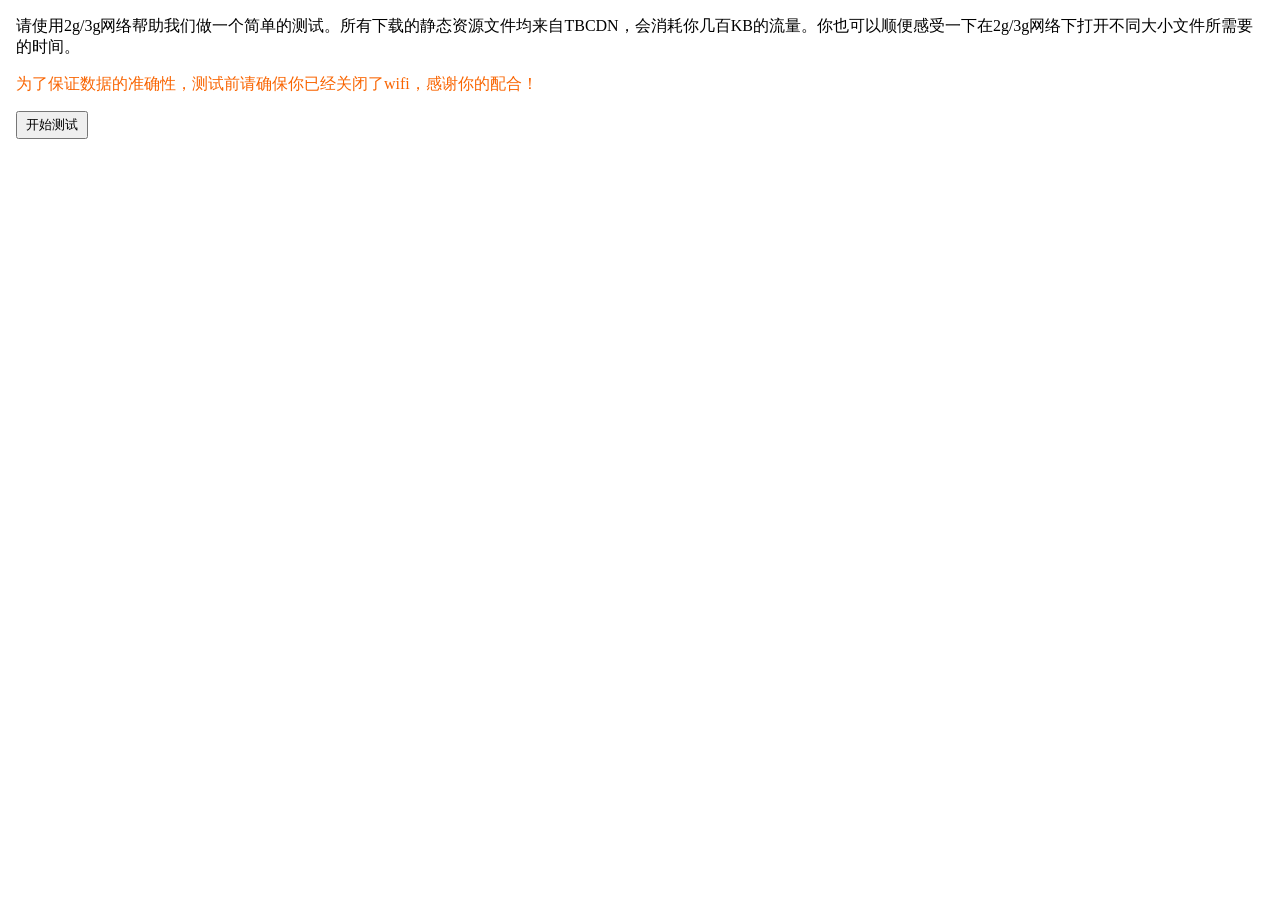
<file: mobile-2g3g-speed/index.html>
<!DOCTYPE html>
<html>
<head>
    <meta charset="utf-8">
    <meta name="viewport" content="width=device-width,initial-scale=1,maximum-scale=10">
    <title>2g/3g网速测试</title>

    <style>
        body{
            margin:1em 1em 3em;
        }
        button{
            padding:3px 8px;
        }
        section{
            display: none;
            margin-bottom: 2em;
            border-bottom: 1px solid #eee;
        }
        section h3, section .des, section .progress{
            padding:0px;
            margin-bottom: 1em;
        }
        .alert{
            color:#F96400;
        }

        .progress{
            position: relative;
            height: 5px;
        }
        .progress p{
            position: absolute;
            transition: all 0.5s ease-in;
            margin:0px;
            padding:0px;
        }
        .progress p.d{
            top:0px;
            left:0px;
            width:10px;
            height: 5px;
            background-color:#0000ff;
            border-radius: 5px;
        }
        .progress p.t{
            top:-5px;
        }

        .hidden{
            width:1px;
            height: 1px;
            overflow: hidden;
        }


    </style>
</head>
<body>

<div>
<p>请使用2g/3g网络帮助我们做一个简单的测试。所有下载的静态资源文件均来自TBCDN，会消耗你几百KB的流量。你也可以顺便感受一下在2g/3g网络下打开不同大小文件所需要的时间。</p>
<p class="alert">为了保证数据的准确性，测试前请确保你已经关闭了wifi，感谢你的配合！</p>
<button id="start" class="topcoat-button">开始测试</button>
</div>


<section id="testKISSYSEED">
    <h3>测试KISSY1.4 seed-min加载时间</h3>
    <p class="des">共42KB，gzip 15.6KB</p>
    <div class="progress"><p class="d"></p><p class="t"></p></div>
</section>


<section id="testKISSYCORE">
    <h3>测试KISSY1.4dom,event,node,anim,ajax合计加载时间</h3>
    <p class="des">共89.4KB，gzip 32.3KB</p>
    <div class="progress"><p class="d"></p><p class="t"></p></div>
</section>


<section id="testJQUERY">
    <h3>测试jQuery1.10加载时间</h3>
    <p class="des">共90.9KB，gzip 32.4KB</p>
    <div class="progress"><p class="d"></p><p class="t"></p></div>
</section>



<section id="testZEPTO">
    <h3>测试zeptojs加载时间</h3>
    <p class="des">共26.6KB，gzip 10.0KB</p>
    <div class="progress"><p class="d"></p><p class="t"></p></div>
</section>


<section id="testONEIMAGE">
    <h3>下载一张207KB的图片耗时</h3>
    <div class="progress"><p class="d"></p><p class="t"></p></div>
</section>

<section id="testTENIMAGE">
    <h3>下载10张20KB的图片耗时</h3>
    <div class="progress"><p class="d"></p><p class="t"></p></div>
</section>

<section id="testMTB">
    <h3>m.taobao.com onload时间</h3>
    <div class="progress"><p class="d"></p><p class="t"></p></div>
</section>

<section id="testBAIDU">
    <h3>baidu.com onload时间</h3>
    <div class="progress"><p class="d"></p><p class="t"></p></div>
</section>


<section id="testTMALL">
    <h3>m.tmall.com onload时间</h3>
    <div class="progress"><p class="d"></p><p class="t"></p></div>
</section>


<section id="testSINACN">
    <h3>sina.cn onload时间</h3>
    <div class="progress"><p class="d"></p><p class="t"></p></div>
</section>


<section id="testSubmit">
    <h3>测试完成，提交测试数据</h3>
    <p>感谢你帮做这个测试，请选择你的网络类型后提交保存测试结果，再次感谢!</p>
    <p>
        <label><input type="radio" name="nettype" value="2g"> 2g</label>
        <label><input type="radio" name="nettype" value="3g"> 3g</label>
    </p>
    <p><button type="button">提交测试结果</button></p>
</section>


<script>
    var timestamp = "20131121";
    var doc = document;
    var NETDATA = {}; //保存所有结果
    var queue = new function(){
        var arr = [];
        this.add = function(func){
            arr.push(func);
        }
        this.start = function(){
            var f = arr.shift();
            if(f && (typeof f == "function")){
                f();
            }
        }
        this.next = function(){
            var f = arr.shift();
            if(f && (typeof f == "function")){
                setTimeout(function(){
                    f();
                },1000)
            }
        }
    };



    document.getElementById("start").addEventListener("click",function(){ queue.start();},false);


    function progress(config){
        var container = document.getElementById(config.container);
        this.dom = {
            c:container,
            d:container.getElementsByClassName("d")[0],
            t:container.getElementsByClassName("t")[0]
        };
        this.container = config.container;
        this.count = 0;
        this.interval = 100;
    }
    progress.prototype = {
        sync: function(){
            var t =  new Date()-this.beginTime,
                d =  t/100;

            //大于30s算超时
            if(t>30000){
                clearInterval(this.timer);
                NETDATA[this.container] =   new Date()-this.beginTime;
                this.dom["t"].innerText = "可能超时";
                queue.next();
            }

            //最大250px，不然页面撑开了
            if(d>250){
                d=250;
            }
            this.dom["d"].style.width = d+"px";
            this.dom["t"].style.left = (d+10)+"px";
            this.dom["t"].innerText = t + "ms";
        },
        start: function(){
            var self = this;
            self.dom["c"].style.display="block";
            self.beginTime = new Date();
            self.timer = setInterval(function(){
                self.sync();
            },self.interval);
            scrollTo(0,document.body.scrollHeight);
        },
        finish: function(){
            clearInterval(this.timer);
            NETDATA[this.container] =   new Date()-this.beginTime
            this.sync();
        }
    }

    queue.add(function(){
        var p = new progress({
            container:"testKISSYSEED"
        })
        var node = doc.createElement("script");
        p.start();
        node.charset = "utf-8";
        node.setAttribute("data-config","{combine:true}");
        node.async = true;
        node.src = "http://g.tbcdn.cn/kissy/k/1.4.0/seed-min.js?t="+timestamp;
        node.onload = function(){
            p.finish();
            queue.next();
        }
        node.onerror = function(){
            p.finish();
            p.dom["t"].innerText = "加载失败";
            queue.next();
        }
        doc.getElementsByTagName("head")[0].appendChild(node);
    });

    queue.add(function(){
        var p = new progress({
            container:"testKISSYCORE"
        })
        p.start();
        KISSY.use("dom,event,node,anim,ajax",function(S,DOM,Event,Node,Anim,Ajax){
            p.finish();
            queue.next();
        })
    });


    queue.add(function(){
        var p = new progress({
            container:"testJQUERY"
        })
        var node = doc.createElement("script");
        p.start();
        node.charset = "utf-8";
        node.async = true;
        node.src = "http://g.tbcdn.cn/tb/tlabs/0.0.3/js/jquery/1.10.2.min.js?t="+timestamp;
        node.onload = function(){
            p.finish();
            queue.next();
        }
        node.onerror = function(){
            p.finish();
            p.dom["t"].innerText = "加载失败";
            queue.next();
        }
        doc.getElementsByTagName("head")[0].appendChild(node);
    });

    queue.add(function(){
        var p = new progress({
            container:"testZEPTO"
        })
        var node = doc.createElement("script");
        p.start();
        node.charset = "utf-8";
        node.async = true;
        node.src = "http://a.tbcdn.cn/mw/app/lottery/20131111/sb/zepto.min.js?t="+timestamp;
        node.onload = function(){
            p.finish();
            queue.next();
        }
        node.onerror = function(){
            p.finish();
            p.dom["t"].innerText = "加载失败";
            queue.next();
        }
        doc.getElementsByTagName("head")[0].appendChild(node);
    });

    //测试下载一张图片花费的时间
    queue.add(function(){
        var p = new progress({
            container:"testONEIMAGE"
        });
        p.start();
        var img = doc.createElement("img");
        img.onload = function(){
            p.finish();
            queue.next();
        }
        img.onerror = function(){
            p.finish();
            p.dom["t"].innerText = "加载失败";
            queue.next();
        }
        img.src="http://gtms01.alicdn.com/tps/i1/T1zcAfXediXXa.U337-800-800.jpg?"+timestamp;
    });


    queue.add(function(){
        KISSY.use("node",function(S,Node){
            var $=Node.all;
            $('<p>下载10张36KB的图片，<span id="count"></span></p>').insertAfter("#testTENIMAGE h3");
            var imglist = [],x= 0, l=10;
            var em = $("#count");
            var p = new progress({
                container:"testTENIMAGE"
            });

            var imgs = [];
            imgs.push("http://gtms01.alicdn.com/tps/i1/T1VGjLFgxXXXaiKCsI-120-120.png")
            imgs.push("http://gtms01.alicdn.com/tps/i1/T1fTsfXoVhXXaiKCsI-120-120.png")
            imgs.push("http://gtms01.alicdn.com/tps/i1/T1tXL6XaBmXXaiKCsI-120-120.png")
            imgs.push("http://gtms01.alicdn.com/tps/i1/T13BTZFXJXXXaiKCsI-120-120.png")
            imgs.push("http://gtms01.alicdn.com/tps/i1/T1GhZsXglhXXaiKCsI-120-120.png")
            imgs.push("http://gtms01.alicdn.com/tps/i1/T1EJ_DFXVXXXaiKCsI-120-120.png")
            imgs.push("http://gtms01.alicdn.com/tps/i1/T1gQcgXX0hXXaiKCsI-120-120.png")
            imgs.push("http://gtms01.alicdn.com/tps/i1/T1.GsgXb4iXXaiKCsI-120-120.png")
            imgs.push("http://gtms01.alicdn.com/tps/i1/T1wogiXa8iXXaiKCsI-120-120.png")
            imgs.push("http://gtms01.alicdn.com/tps/i1/T1gPjjFnXXXXaiKCsI-120-120.png")
            imgs.forEach(function(img){
                imglist.push('<img src="'+img+'?t='+timestamp+'" >');
            });

            p.start();
            $(imglist.join("")).on("load",function(){
                x++;
                if(x>=10){
                    //em.html('耗时'+(new Date()-begin)+'ms');
                    em.html('下载完成');
                    p.finish();
                    queue.next();
                }else{
                    em.html('正在下载第'+x+'张');
                }
            }).addClass("hidden").appendTo(doc.body);
        });
    });




    //mtb
    queue.add(function(){
        var p = new progress({
            container:"testMTB"
        })
        var node = doc.createElement("iframe");
        p.start();
        node.className="hidden";
        node.src = "http://m.taobao.com/?t="+timestamp;
        node.onload = function(){
            p.finish();
            queue.next();
        }
        node.onerror = function(){
            p.finish();
            p.dom["t"].innerText = "加载失败";
            queue.next();
        }
        doc.body.appendChild(node);

    });

    //百度onload
    queue.add(function(){
        var p = new progress({
            container:"testBAIDU"
        })
        var node = doc.createElement("iframe");
        p.start();
        node.className="hidden";
        node.src = "http://www.baidu.com/?t="+timestamp;
        node.onload = function(){
            p.finish();
            queue.next();
        }
        node.onerror = function(){
            p.finish();
            p.dom["t"].innerText = "加载失败";
            queue.next();
        }
        doc.body.appendChild(node);

    });

    //m.tmall.com
    queue.add(function(){
        var p = new progress({
            container:"testTMALL"
        })
        var node = doc.createElement("iframe");
        p.start();
        node.className="hidden";
        node.src = "http://m.tmall.com/?t="+timestamp;
        node.onload = function(){
            p.finish();
            queue.next();
        }
        node.onerror = function(){
            p.finish();
            p.dom["t"].innerText = "加载失败";
            queue.next();
        }
        doc.body.appendChild(node);

    });

    //SINA.cn onload
    queue.add(function(){
        var p = new progress({
            container:"testSINACN"
        })
        var node = doc.createElement("iframe");
        p.start();
        node.className="hidden";
        node.src = "http://www.sina.cn/?t="+timestamp;
        node.onload = function(){
            p.finish();
            queue.next();
        }
        node.onerror = function(){
            p.finish();
            p.dom["t"].innerText = "加载失败";
            queue.next();
        }
        doc.body.appendChild(node);

    });


    //发送反馈
    queue.add(function(){
        //记录状态
        var first =  localStorage.getItem("_done_")?1:0;
        localStorage.setItem("_done_",1);

        var container = document.getElementById("testSubmit");
        container.style.display="block";
        scrollTo(0,document.body.scrollHeight);
        container.getElementsByTagName("button")[0].addEventListener("click",function(){

            var tl = container.querySelectorAll(":checked");
            if(tl.length!=1){
                alert("请选择你的网络类型");
            }
            var img = new Image();
            var id = "_beacon_" + timestamp;

            window[id] = img;
            img.src = "http://log.mmstat.com/ued.1.1.2?_gm:id=changyin_wireless&nh="+first+"&nt="+tl[0].value+"&ns="+JSON.stringify(NETDATA)+"&_r_=" + Math.random();
            img.onload = function () {
                window[id] = null;
                alert("测试结果已成功提交，再次感谢你的参与！\n\n如果你愿意帮我们提高数据的准确性，可以刷新页面重新测试并提交测试结果。")
                container.style.display="none";
            }
        },false);
    });



</script>

</body>
</html>
</file>
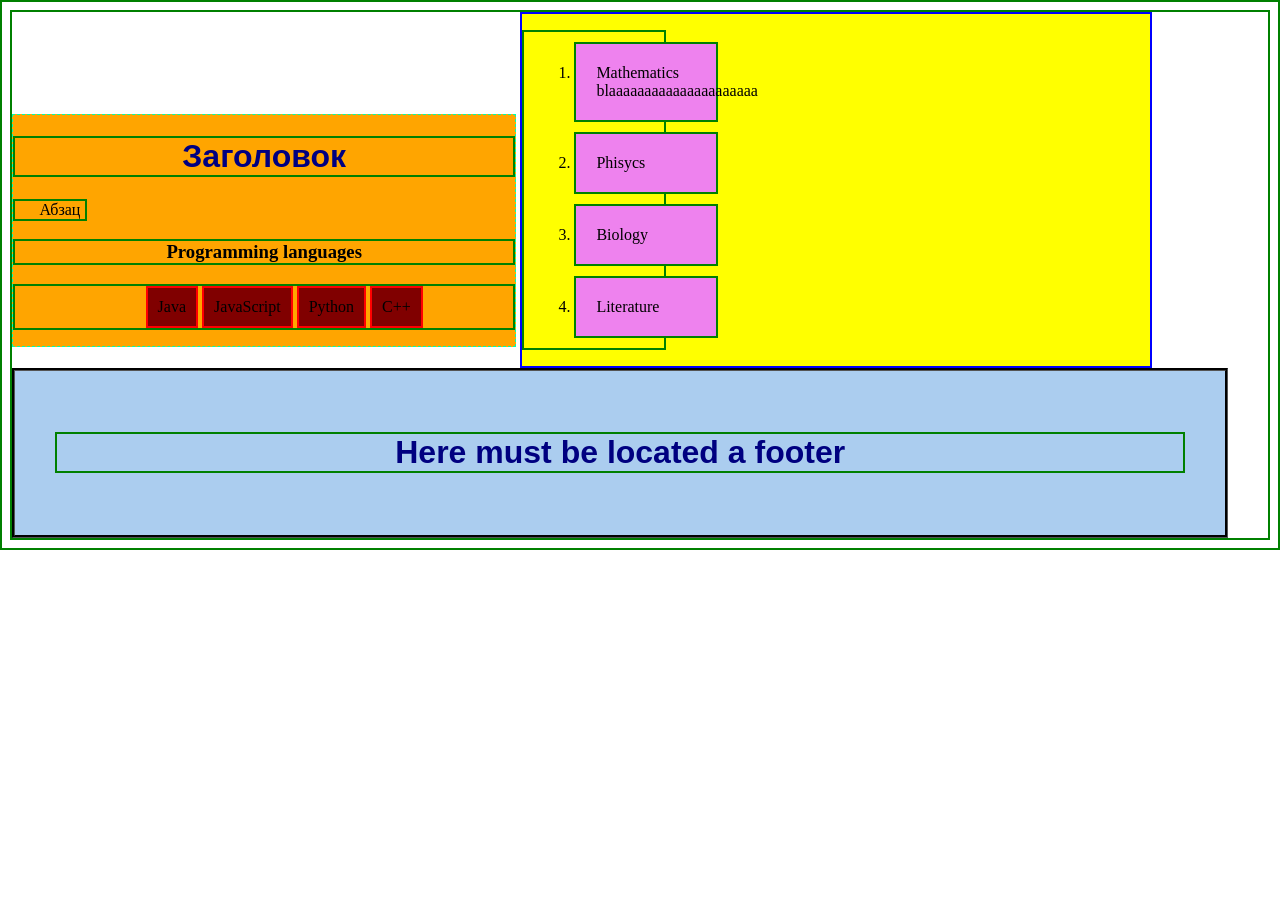
<file: html-layout/AndreiMenkou-HTML-Layout/index.html>
<!DOCTYPE html>
<html>
    <head>
        <meta http-equiv="Content-Type" content="text/html; charset=utf-8" />
        <title>Стили</title>
        <link rel="stylesheet" type="text/css" href="style/mysite.css" />

    </head>
    <body>
        <div id="header">
            <h1>Заголовок</h1>

           <p>Абзац</p>

           <h3>Programming languages</h3>
           <ul>
            <li>Java</li>
            <li>JavaScript</li>
            <li>Python</li>
            <li>C++</li>
           </ul>

        </div>
        <div id="main">
            <ol class="discipline">
                <li>Mathematics blaaaaaaaaaaaaaaaaaaaaa</li>
                <li>Phisycs</li>
                <li>Biology</li>
                <li>Literature</li>
            </ol>
        </div>
        <div id="footer">
            <h1>Here must be located a footer</h1>
        </div>
    </body>
</html>
</file>
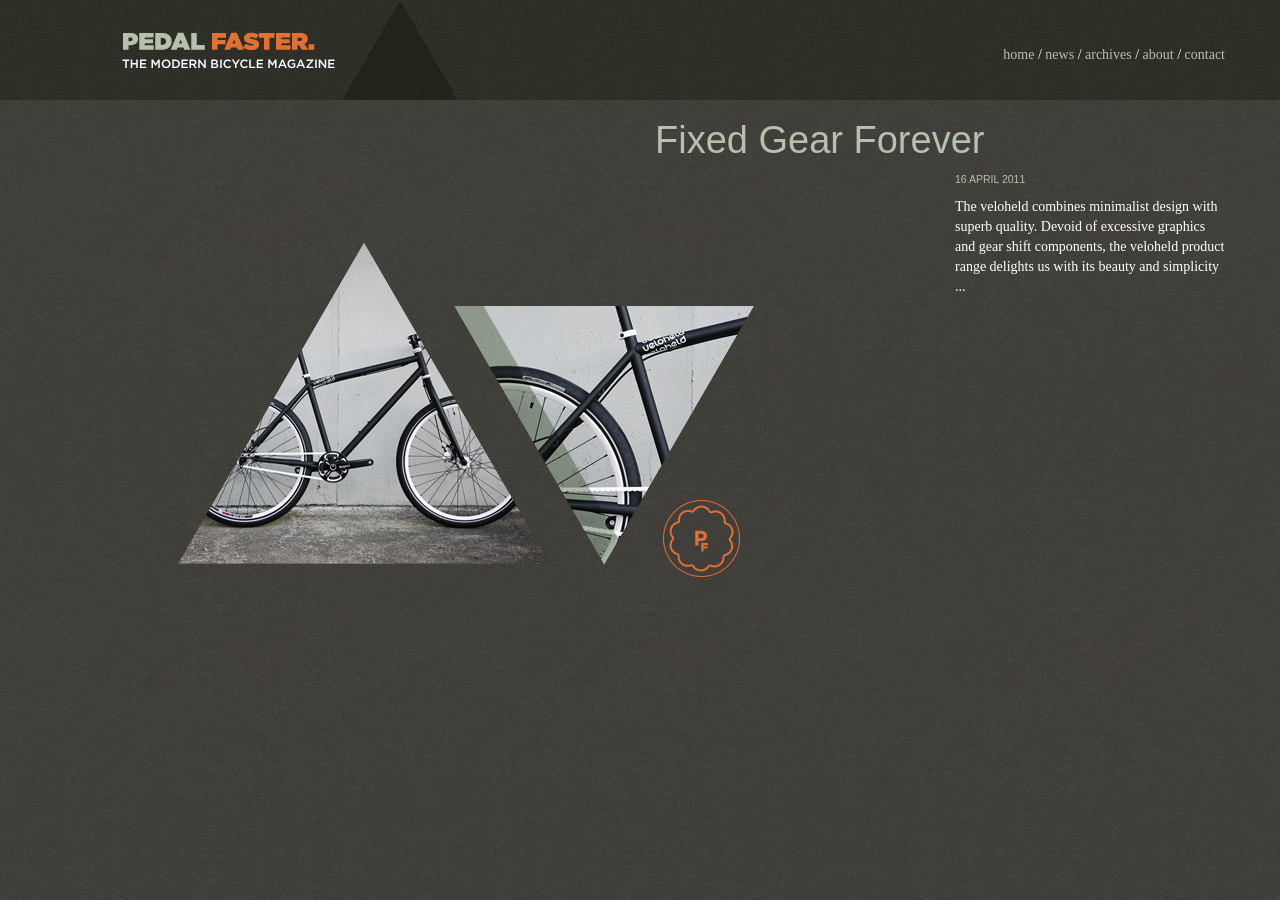
<file: html-layout/AndreiMenkou-HTML-Layout/magazine/index.html>
<!DOCTYPE html>
<html>
  <head>
    <title>Layout</title>
    <meta name="viewport" content="width=device-width, initial-scale=1.0">
    <!-- Bootstrap -->
    <link href="bootstrap/css/bootstrap.min.css" rel="stylesheet" media="screen">
    <link rel="stylesheet" type="text/css" href="css/layout.css" />
  </head>
<body>
  <div class="header navbar navbar-fixed-top">
       <div class="container">
          <div class="row">
             <div class="col-lg-5">
               <img src="images/logo.png" alt="Pedal Faster - The modern bicycle magazine"
                 width="216" height="37" class="logo" />
               <img src="images/header-triangle.png" alt="" width="116" height="100" />
             </div>
             <div class="col-lg-7">
              <div class="nav nav-pills pull-right">
               <a href="">home</a> /
               <a href="">news</a> /
               <a href="">archives</a> /
               <a href="">about</a> /
               <a href="">contact</a>
              </div>
             </div>
          </div>
       </div>
  </div>

  <div class="container text-left">
    <div class="main-story">
      <div class="row">
        <div class="col-lg-6 col-lg-push-6">
          <h1><a href="">Fixed Gear Forever</a></h1>
        </div>
      </div>
      <div class="row">
        <div class="intro col-lg-3 col-lg-push-9">
          <p class="date">16 APRIL 2011</p>
          <p>The veloheld combines minimalist design with superb quality. Devoid of
               excessive graphics and gear shift components, the veloheld product range
               delights us with its beauty and simplicity ... </p>
        </div>
      </div>
    </div><!-- .main-story -->
  </div>

 </body>
</html>
</file>
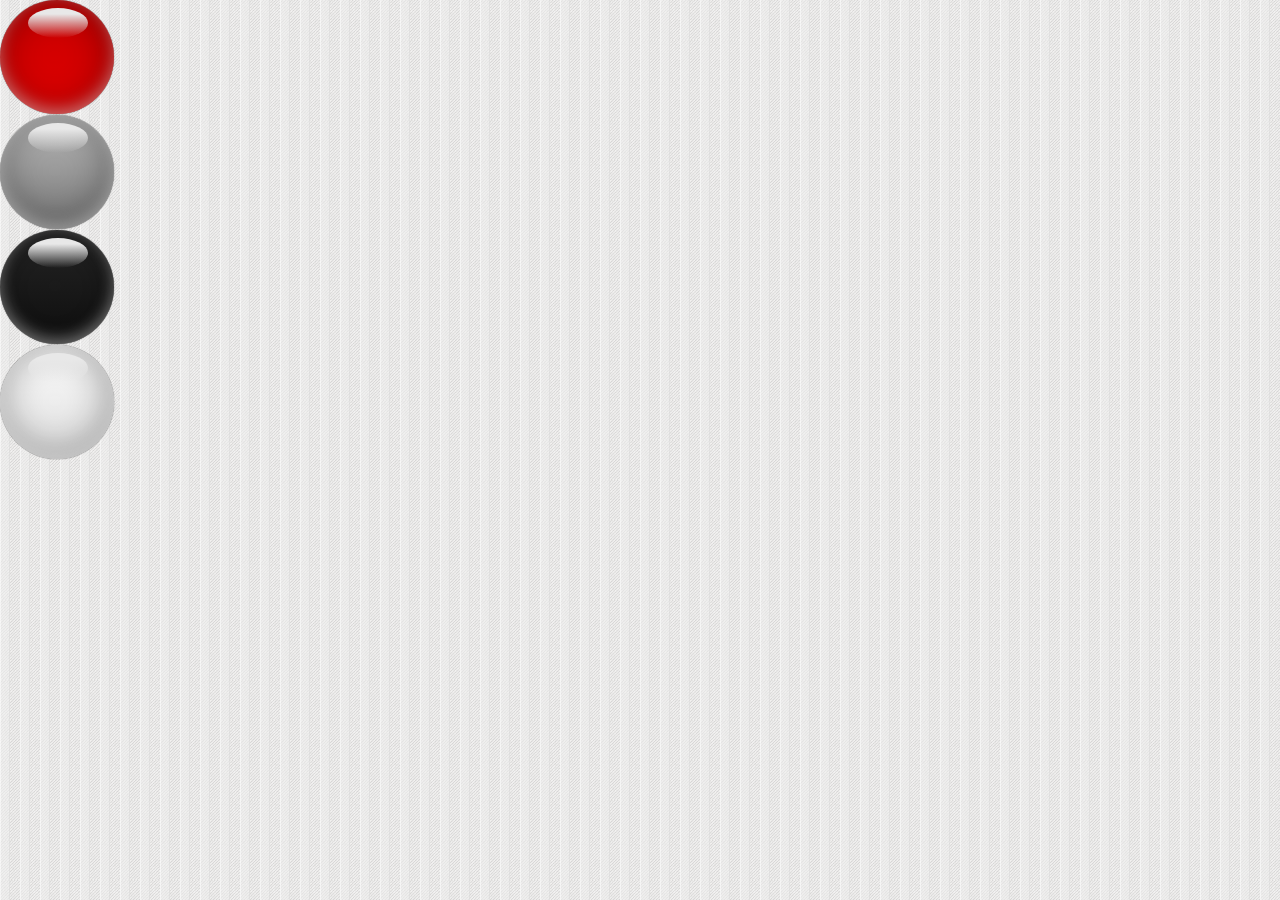
<file: html5-demo/3d-ball/ball/index.html>
<!DOCTYPE html>
<html lang="en">
    <head>
		<meta charset="UTF-8" />
        <title>3D pool</title>
        <meta name="viewport" content="width=device-width, initial-scale=1.0"> 
        <meta name="author" content="imbugs" />
        <link rel="stylesheet" type="text/css" href="css/demo.css" />
        <link rel="stylesheet" type="text/css" href="css/style.css" />
        <link rel="stylesheet" type="text/css" href="css/demoad.css" />
    </head>
    <body>
        <div class="container">
			<section class="main">
				<div class="ballWrapper red">
					<div class="ball"></div>
					<div class="ballShadow"></div>			
				</div>				
				<div class="ballWrapper gray">
					<div class="ball"></div>
					<div class="ballShadow"></div>			
				</div>				
				<div class="ballWrapper black">
					<div class="ball"></div>
					<div class="ballShadow"></div>			
				</div>				
				<div class="ballWrapper white">
					<div class="ball"></div>
					<div class="ballShadow"></div>			
				</div>				
			</section>
        </div>
    </body>
</html>
</file>
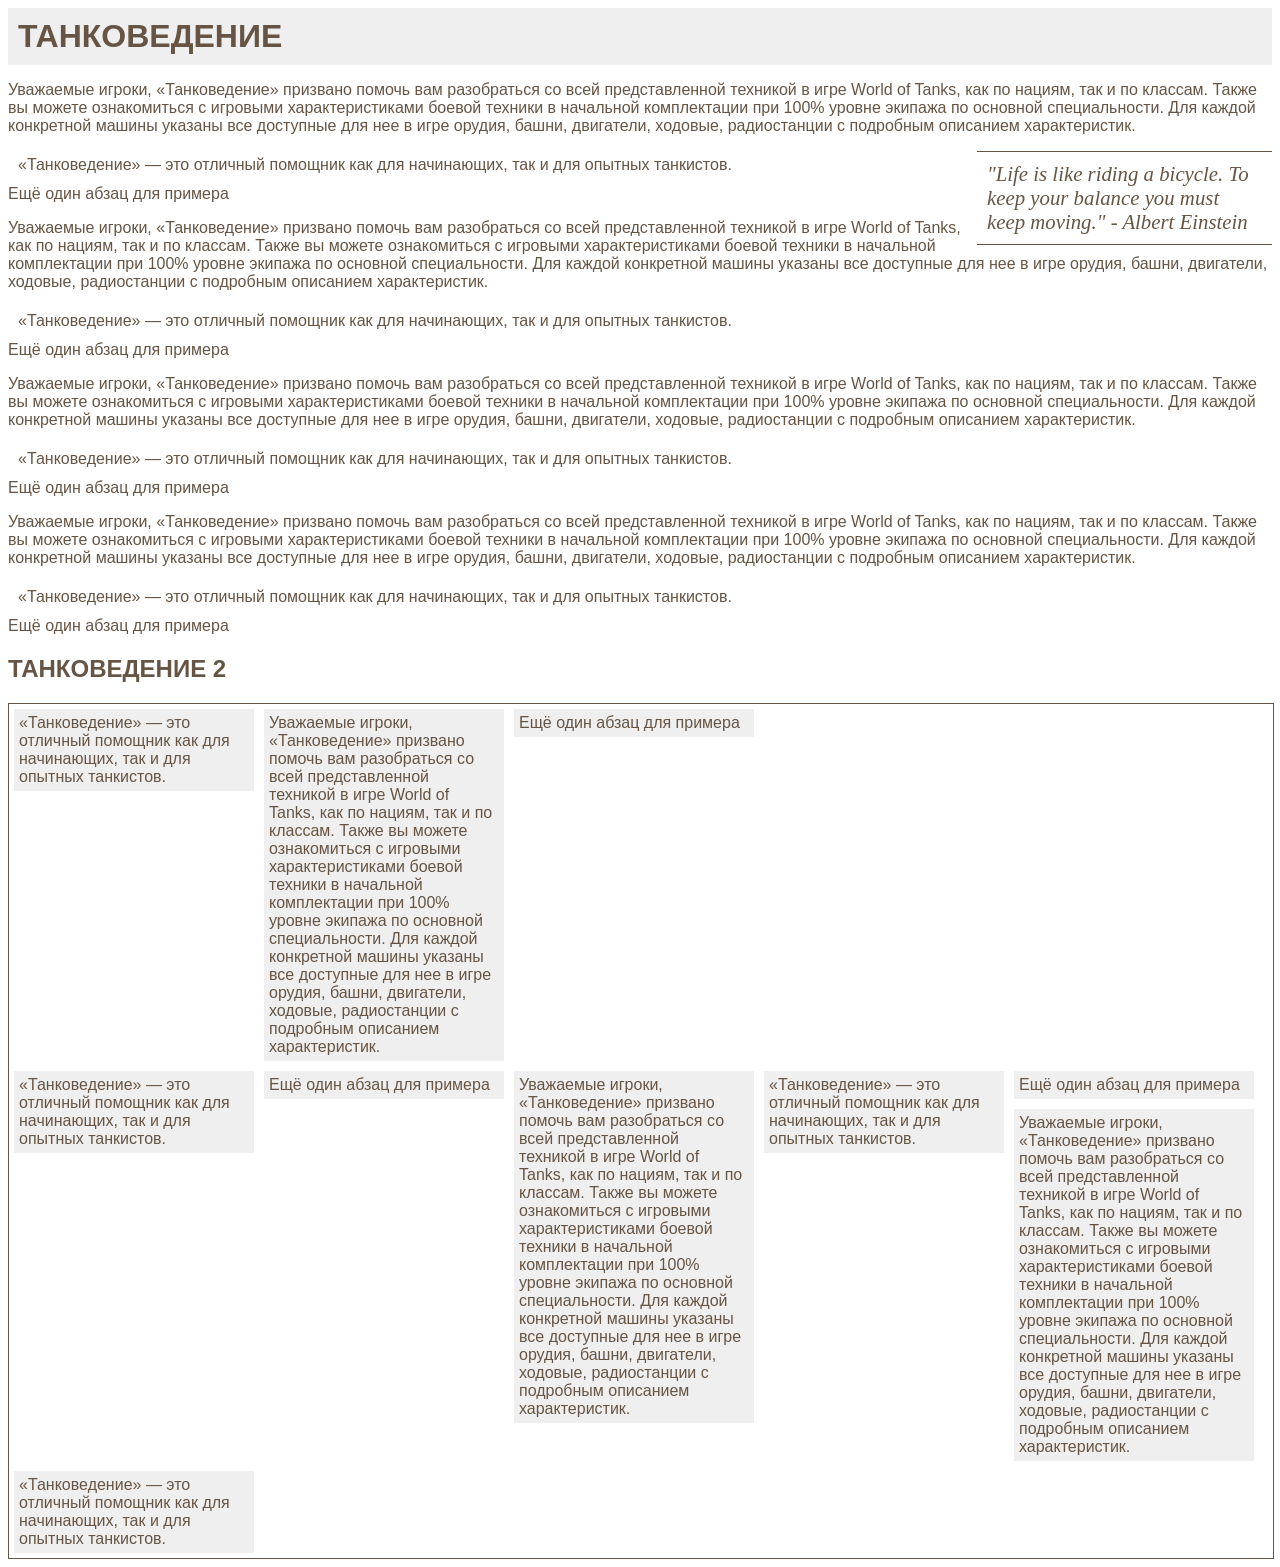
<file: html-layout/AndreiMenkou-HTML-Layout/book.html>
<!DOCTYPE html>
<html>
    <head>
        <meta http-equiv="Content-Type" content="text/html; charset=utf-8" />
        <title>HTML &amp; Web design</title>
        <link rel="stylesheet" type="text/css" href="style/book.css" />

    </head>

<body>
     <h1>ТАНКОВЕДЕНИЕ</h1>
     <p>Уважаемые игроки, «Танковедение» призвано помочь вам разобраться со всей представленной техникой в игре World of Tanks, как по нациям, так и по классам. Также вы можете ознакомиться с игровыми характеристиками боевой техники в начальной комплектации при 100% уровне экипажа по основной специальности. Для каждой конкретной машины указаны все доступные для нее в игре орудия, башни, двигатели, ходовые, радиостанции с подробным описанием характеристик.</p>
     <blockquote>"Life is like riding a bicycle.
     To keep your balance you must keep moving." -
     Albert Einstein</blockquote>

    <p class="example">«Танковедение» — это отличный помощник как для начинающих, так и для опытных танкистов.</p>

    <p>Ещё один абзац для примера</p>
<p>Уважаемые игроки, «Танковедение» призвано помочь вам разобраться со всей представленной техникой в игре World of Tanks, как по нациям, так и по классам. Также вы можете ознакомиться с игровыми характеристиками боевой техники в начальной комплектации при 100% уровне экипажа по основной специальности. Для каждой конкретной машины указаны все доступные для нее в игре орудия, башни, двигатели, ходовые, радиостанции с подробным описанием характеристик.</p>

    <p class="example">«Танковедение» — это отличный помощник как для начинающих, так и для опытных танкистов.</p>

    <p>Ещё один абзац для примера</p>
<p>Уважаемые игроки, «Танковедение» призвано помочь вам разобраться со всей представленной техникой в игре World of Tanks, как по нациям, так и по классам. Также вы можете ознакомиться с игровыми характеристиками боевой техники в начальной комплектации при 100% уровне экипажа по основной специальности. Для каждой конкретной машины указаны все доступные для нее в игре орудия, башни, двигатели, ходовые, радиостанции с подробным описанием характеристик.</p>

    <p class="example">«Танковедение» — это отличный помощник как для начинающих, так и для опытных танкистов.</p>

    <p>Ещё один абзац для примера</p>
<p>Уважаемые игроки, «Танковедение» призвано помочь вам разобраться со всей представленной техникой в игре World of Tanks, как по нациям, так и по классам. Также вы можете ознакомиться с игровыми характеристиками боевой техники в начальной комплектации при 100% уровне экипажа по основной специальности. Для каждой конкретной машины указаны все доступные для нее в игре орудия, башни, двигатели, ходовые, радиостанции с подробным описанием характеристик.</p>

    <p class="example">«Танковедение» — это отличный помощник как для начинающих, так и для опытных танкистов.</p>

    <p>Ещё один абзац для примера</p>
     <h2>ТАНКОВЕДЕНИЕ 2</h2>

     <div id="float-test">
    <p>«Танковедение» — это отличный помощник как для начинающих, так и для опытных танкистов.</p>

    <p>Уважаемые игроки, «Танковедение» призвано помочь вам разобраться со всей представленной техникой в игре World of Tanks, как по нациям, так и по классам. Также вы можете ознакомиться с игровыми характеристиками боевой техники в начальной комплектации при 100% уровне экипажа по основной специальности. Для каждой конкретной машины указаны все доступные для нее в игре орудия, башни, двигатели, ходовые, радиостанции с подробным описанием характеристик.</p>
    <p>Ещё один абзац для примера</p>

    <p class="clear">«Танковедение» — это отличный помощник как для начинающих, так и для опытных танкистов.</p>

    <p>Ещё один абзац для примера</p>
    <p>Уважаемые игроки, «Танковедение» призвано помочь вам разобраться со всей представленной техникой в игре World of Tanks, как по нациям, так и по классам. Также вы можете ознакомиться с игровыми характеристиками боевой техники в начальной комплектации при 100% уровне экипажа по основной специальности. Для каждой конкретной машины указаны все доступные для нее в игре орудия, башни, двигатели, ходовые, радиостанции с подробным описанием характеристик.</p>

    <p>«Танковедение» — это отличный помощник как для начинающих, так и для опытных танкистов.</p>

    <p>Ещё один абзац для примера</p>
    <p>Уважаемые игроки, «Танковедение» призвано помочь вам разобраться со всей представленной техникой в игре World of Tanks, как по нациям, так и по классам. Также вы можете ознакомиться с игровыми характеристиками боевой техники в начальной комплектации при 100% уровне экипажа по основной специальности. Для каждой конкретной машины указаны все доступные для нее в игре орудия, башни, двигатели, ходовые, радиостанции с подробным описанием характеристик.</p>

    <p>«Танковедение» — это отличный помощник как для начинающих, так и для опытных танкистов.</p>
     </div>

</body>

</html>
</file>
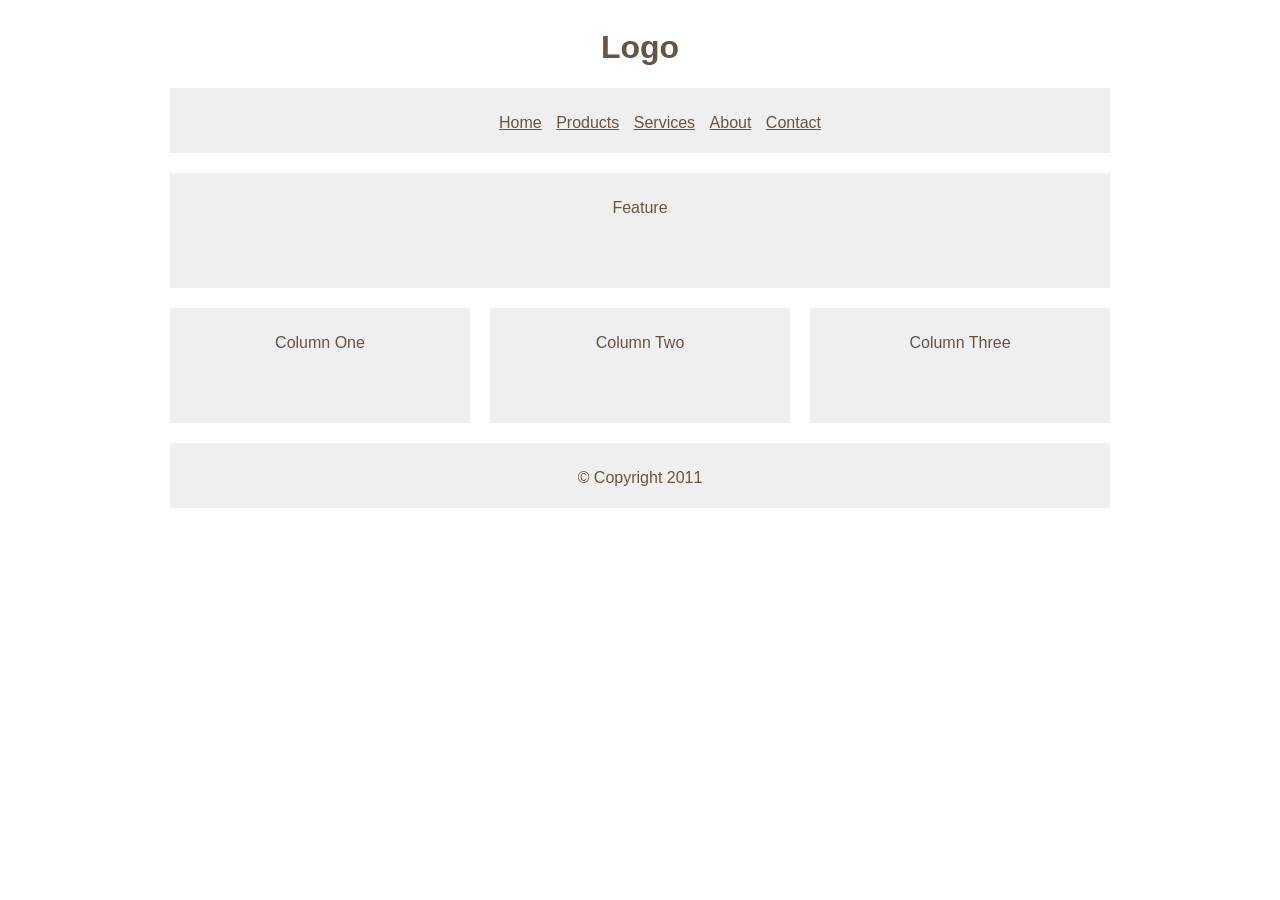
<file: html-layout/AndreiMenkou-HTML-Layout/grid_layout.html>
<!DOCTYPE html>
<html>
<head>
     <title>Grid Layout</title>
     <link rel="stylesheet" type="text/css"
                 href="style/960_12_col.css" />
<style>
* {
     font-family: Arial, Verdana, sans-serif;
     color: #665544;
     text-align: center;}
#nav, #feature, .article, #footer {
     background-color: #efefef;
     margin-top: 20px;
     padding: 10px 0px 5px 0px;}
#feature, .article {
     height: 100px;}
li {
     display: inline;
     padding: 5px;
 }
</style>
</head>
<body>
     <div class="container_12 clearfix">
         <div id="header" class="grid_12">
             <h1>Logo</h1>
                 <div id="nav">
                     <ul>
                         <li><a href="">Home</a></li>
                         <li><a href="">Products</a></li>
                         <li><a href="">Services</a></li>
                         <li><a href="">About</a></li>
                         <li><a href="">Contact</a></li>
                     </ul>
                 </div>
         </div>
         <div id="feature" class="grid_12">
             <p>Feature</p>
         </div>
         <div class="article grid_4">
             <p>Column One</p>
         </div>
         <div class="article grid_4">
             <p>Column Two</p>
         </div>
         <div class="article grid_4">
             <p>Column Three</p>
         </div>
         <div id="footer" class="grid_12">
             <p>&copy; Copyright 2011</p>
         </div>
     </div><!-- .container_12 -->
</body>

</html>
</file>
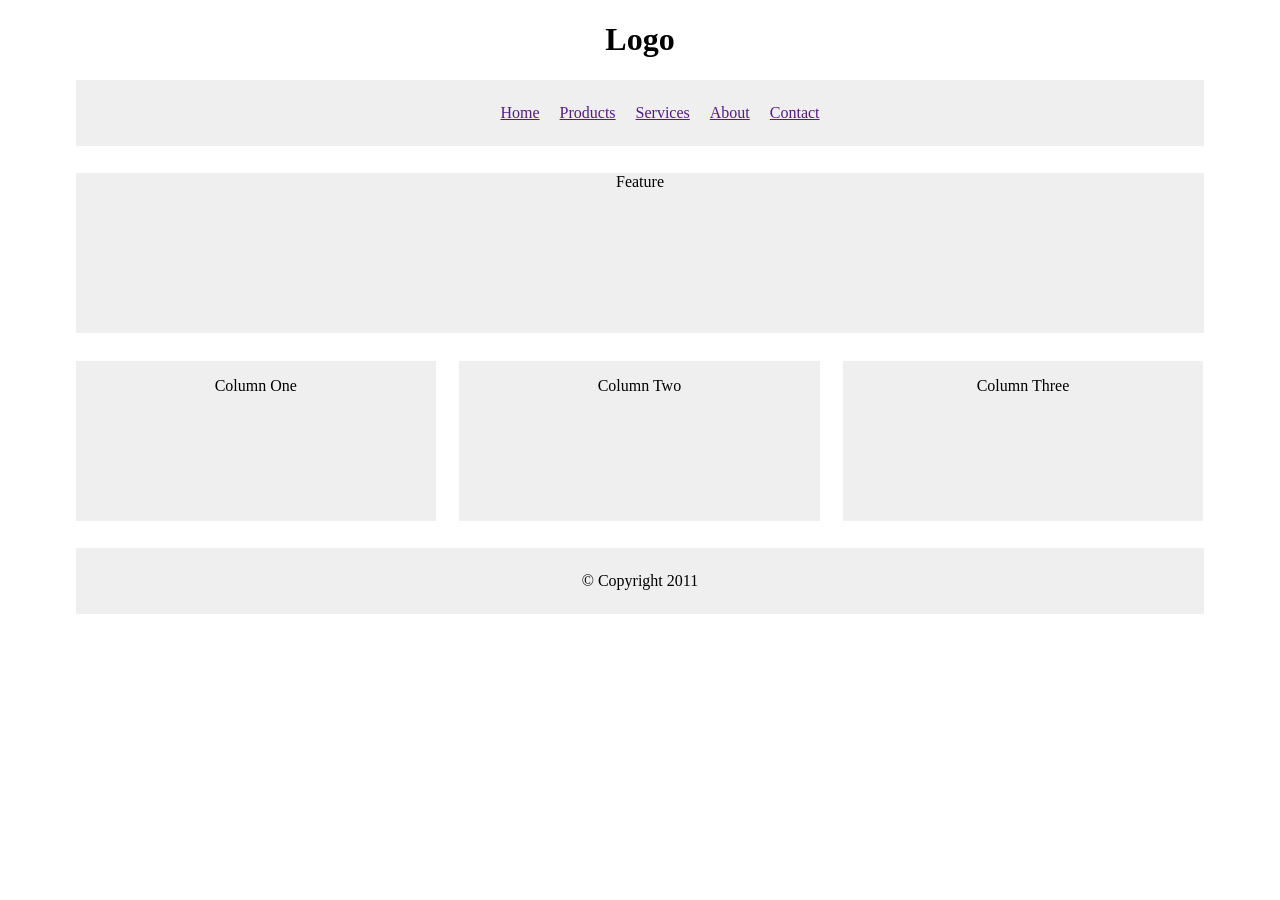
<file: html-layout/AndreiMenkou-HTML-Layout/liqu_fix_layout.html>
<!DOCTYPE html>
<html>
    <head>
        <meta http-equiv="Content-Type" content="text/html; charset=utf-8" />
        <title>HTML &amp; Web design</title>
        <link rel="stylesheet" type="text/css" href="style/liquid_layout.css" />

    </head>

<body>
    <div id="header">
         <h1>Logo</h1>
         <div id="nav">
             <ul>
                 <li><a href="">Home</a></li>
                 <li><a href="">Products</a></li>
                 <li><a href="">Services</a></li>
                 <li><a href="">About</a></li>
                 <li><a href="">Contact</a></li>
             </ul>
         </div>
     </div>
     <div id="content">
         <div id="feature">
             <p>Feature</p>
         </div>
         <div class="article column1">
             <p>Column One</p>
         </div>
         <div class="article column2">
             <p>Column Two</p>
         </div>
         <div class="article column3">
             <p>Column Three</p>
         </div>
     </div>
     <div id="footer">
         <p>&copy; Copyright 2011</p>
     </div>
</body>

</html>
</file>
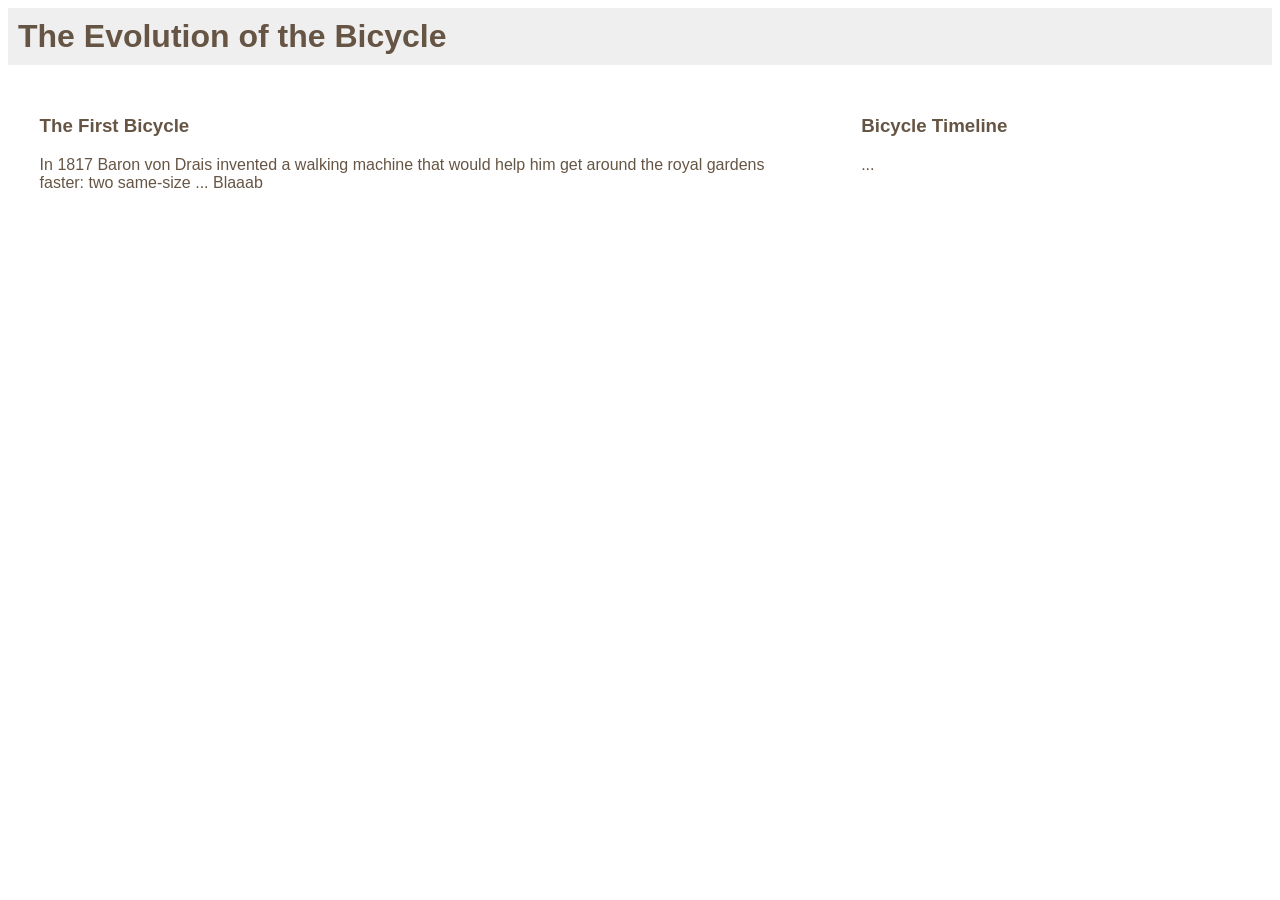
<file: html-layout/AndreiMenkou-HTML-Layout/multi_column.html>
<!DOCTYPE html>
<html>
    <head>
        <meta http-equiv="Content-Type" content="text/html; charset=utf-8" />
        <title>HTML &amp; Web design</title>
        <link rel="stylesheet" type="text/css" href="style/book.css" />

    </head>

<body>
    <h1>The Evolution of the Bicycle</h1>
    <div class="column1of2">
         <h3>The First Bicycle</h3>
         <p>In 1817 Baron von Drais invented a walking
             machine that would help him get around the
             royal gardens faster: two same-size ... Blaaab</p>
    </div>
    <div class="column2of2">
         <h3>Bicycle Timeline</h3> ...
    </div>
</body>

</html>
</file>
<file: html-layout/AndreiMenkou-HTML-Layout/style/mysite.css>
#header {
    text-align: center;
    width: 40%;
    border: 1px dashed #00FFAC;
    background-color: orange;
    position: float;
    display: inline-block;
}

#main {
    width: 50%;
    border: 2px double blue;
    background-color: yellow;
    position: float;
    display: inline-block;
}

#footer {
    width: 90%;
    border: 3px groove black;
    background-color: #ABCDEF;
    position: float;
    padding: 40px;
    /*margin: 50px;*/
}

h1 {
    color: #000080;
    font-size: 2em;
    font-family: Arial, Verdana, sans-serif;
    text-align: center;
}

p {
    padding-left: 20px;
    width: 50px;
}

ul li {
    display: inline-block;
    background-color: maroon;
    border: 2px solid red;
    padding: 10px;
}

ol.discipline {
    width: 100px;
}

ol li {
    background-color: violet;
    padding: 20px;
    margin: 10px;
    width: 100%;
}

* {
    border: 2px solid green;
}
</file>
<file: html-layout/AndreiMenkou-HTML-Layout/magazine/css/layout.css>
body {
    color: #ffffff;
    background: #413f3b url("../images/bg.jpg");
    font-family: Georgia, "Times New Roman", Times, serif;
    /*font-size: 90%;*/
    margin: 0px;
    text-align: center;
    padding-top: 100px;
}

a {
    color: #b5c1ad;
    text-decoration: none;
}

a:hover {
    color: #ffffff;
}

.header {
    background-image: url("../images/bg-header.jpg");
    z-index: 50;
}


.nav {
    padding-top: 45px;
}

.intro {
    clear: left;
}

.date {
    font-family: Arial, Helvetica, sans-serif;
    font-size: 75%;
    color: #b5c1ad;
}

.main-story {
    background-image: url("../images/triangles.png");
    background-repeat: no-repeat;
    background-position: 122px 142px;
    height: 570px;
}
</file>
<file: html5-demo/3d-ball/ball/css/style.css>
/* 3D Bouncing ball */
.ballWrapper {
	width: 115px;
	height: 115px;
	z-index: 100;
	cursor: pointer;
}

.ballWrapper .ball::after {
	background: -moz-linear-gradient(top,  rgba(232,232,232,1) 0%, rgba(232,232,232,1) 20%, rgba(255,255,255,0) 100%);
	background: -webkit-gradient(linear, left top, left bottom, color-stop(0%,rgba(232,232,232,1)), color-stop(20%,rgba(232,232,232,1)), color-stop(100%,rgba(255,255,255,0)));
	background: -webkit-linear-gradient(top,  rgba(232,232,232,1) 0%,rgba(232,232,232,1) 20%,rgba(255,255,255,0) 100%);
	background: -o-linear-gradient(top,  rgba(232,232,232,1) 0%,rgba(232,232,232,1) 20%,rgba(255,255,255,0) 100%);
	background: -ms-linear-gradient(top,  rgba(232,232,232,1) 0%,rgba(232,232,232,1) 20%,rgba(255,255,255,0) 100%);
	background: linear-gradient(top,  rgba(232,232,232,1) 0%,rgba(232,232,232,1) 20%,rgba(255,255,255,0) 100%);
}

.gray .ball {
	background: rgb(187,187,187);
	background: -moz-linear-gradient(top,  rgba(187,187,187,1) 0%, rgba(119,119,119,1) 99%);
	background: -webkit-gradient(linear, left top, left bottom, color-stop(0%,rgba(187,187,187,1)), color-stop(99%,rgba(119,119,119,1)));
	background: -webkit-linear-gradient(top,  rgba(187,187,187,1) 0%,rgba(119,119,119,1) 99%);
	background: -o-linear-gradient(top,  rgba(187,187,187,1) 0%,rgba(119,119,119,1) 99%);
	background: -ms-linear-gradient(top,  rgba(187,187,187,1) 0%,rgba(119,119,119,1) 99%);
	background: linear-gradient(top,  rgba(187,187,187,1) 0%,rgba(119,119,119,1) 99%);
}

.black .ball {
	background: rgb(37,37,37);
	background: -moz-linear-gradient(top,  rgba(37,37,37,1) 0%, rgba(15,15,15,1) 99%);
	background: -webkit-gradient(linear, left top, left bottom, color-stop(0%,rgba(37,37,37,1)), color-stop(99%,rgba(15,15,15,1)));
	background: -webkit-linear-gradient(top,  rgba(37,37,37,1) 0%,rgba(15,15,15,1) 99%);
	background: -o-linear-gradient(top,  rgba(37,37,37,1) 0%,rgba(15,15,15,1) 99%);
	background: -ms-linear-gradient(top,  rgba(37,37,37,1) 0%,rgba(15,15,15,1) 99%);
	background: linear-gradient(top,  rgba(37,37,37,1) 0%,rgba(15,15,15,1) 99%);
}

.white .ball {
	background: rgb(255,255,255);
	background: -moz-linear-gradient(top,  rgba(255,255,255,1) 0%, rgba(220,220,220,1) 99%);
	background: -webkit-gradient(linear, left top, left bottom, color-stop(0%,rgba(255,255,255,1)), color-stop(99%,rgba(220,220,220,1)));
	background: -webkit-linear-gradient(top,  rgba(255,255,255,1) 0%,rgba(220,220,220,1) 99%);
	background: -o-linear-gradient(top,  rgba(255,255,255,1) 0%,rgba(220,220,220,1) 99%);
	background: -ms-linear-gradient(top,  rgba(255,255,255,1) 0%,rgba(220,220,220,1) 99%);
	background: linear-gradient(top,  rgba(255,255,255,1) 0%,rgba(220,220,220,1) 99%);
}

.red .ball {
	background: rgb(200,0,0);
	background: -moz-linear-gradient(top,  rgba(200,0,0,1) 0%, rgba(225,0,0,1) 99%);
	background: -webkit-gradient(linear, left top, left bottom, color-stop(0%,rgba(200,0,0,1)), color-stop(99%,rgba(225,0,0,1)));
	background: -webkit-linear-gradient(top,  rgba(200,0,0,1) 0%,rgba(225,0,0,1) 99%);
	background: -o-linear-gradient(top,  rgba(200,0,0,1) 0%,rgba(225,0,0,1) 99%);
	background: -ms-linear-gradient(top,  rgba(200,0,0,1) 0%,rgba(225,0,0,1) 99%);
	background: linear-gradient(top,  rgba(200,0,0,1) 0%,rgba(225,0,0,1) 99%);
}

.ball {
	width: 114px;
	height: 114px;
	border-radius: 70px;
	filter: progid:DXImageTransform.Microsoft.gradient( startColorstr='#bbbbbb', endColorstr='#777777',GradientType=0 );
	box-shadow: inset 0 -5px 15px rgba(255,255,255,0.4), 
				inset -2px -1px 40px rgba(0,0,0,0.4), 
				0 0 1px #000;	
	top: 0;	
	z-index: 11;
	cursor: pointer;
}

.ball::after {
	content: "";
	width: 60px; 
	height: 30px; 
	position: absolute;
	margin-left: 28px;
	margin-top: 8px;
	z-index: 10;
	filter: progid:DXImageTransform.Microsoft.gradient( startColorstr='#e8e8e8', endColorstr='#00ffffff',GradientType=0 );
	border-radius: 40px / 20px;	
}
</file>
<file: html5-demo/3d-ball/ball/css/demoad.css>
#cdawrap{
	text-align: center; 
	width: 180px; 
	height: auto;
	right: 15px; 
	top: 35px;  
	position: fixed; 
	background: rgba(255,255,255,0.8);
	border: 1px rgba(0,0,0,0.1);
	z-index: 1000000;
	font-family: "Helvetica Neue", Helvetica, Arial, "Lucida Grande", sans-serif;
}

body #cdawrap .one .bsa_it_ad .bsa_it_p a:hover {
    font-style: italic;
}

body #cdawrap .adpacks{
	background: #fff;
	padding: 15px;
	margin: 15px 0 0;
	border: 3px solid #eee;
}

body #cdawrap .carbonad {
	background: transparent;
	width: auto;
	height: auto;
	line-height: 1;
	border: none;
	padding: 10px 20px 40px;
}

body #cdawrap .carbonad-tag {
	position: absolute;
	margin: 0;
	bottom: 10px;
	left: 10px;
	float: none;
}

body #cdawrap .carbonad-img {
	float: none;
	margin: 5px auto;
	display: block;
}

body #cdawrap .carbonad-text {
	margin: 0;
	width: auto;
	height: auto;
	float: none;
}

body #cdawrap .one .bsa_it_ad{
	background: transparent; 
	border:none;
	font-family: inherit; 
	padding:10px 15px 10px 10px; 
	margin:0;
}
body #cdawrap .one .bsa_it_ad .bsa_it_i{
	display:block;
	padding:0;
	float:none;
	margin:0 0 5px;
}

body #cdawrap .one .bsa_it_ad .bsa_it_i img{
	padding:0;
	border:none;
}
	
body #cdawrap .one .bsa_it_ad .bsa_it_t{
	padding: 6px 0;
}

body #cdawrap .one .bsa_it_ad .bsa_it_d {
	color: #777;
	font-size: 11px;
}

body #cdawrap .one .bsa_it_p{
	display:none;
}
body #cdawrap #bsap_aplink,
body #cdawrap #bsap_aplink:hover{
	display: block;
	font-size: 10px;
	margin: 0px;
	position: relative;
	text-align: right;
	color: #b62b27;
	font-style: italic;
	padding: 5px;
}
#cdawrap .one .bsa_it_ad{
	padding: 10px;
}
#cdawrap .one .bsa_it_ad .bsa_it_i{
	margin: 0px;
	float: none;
}
#cda-remove{
	opacity: 0.4;
	width: 24px;
	height: 24px;
	position: absolute;
	top: 0px;
	right: 0px;
	background: #999;
	text-align: center;
	cursor: pointer;
}
#cda-remove:hover {
	background: #777;
}
#cda-remove:before {
	content: 'x';
	color: #fff;
	font-weight: 400;
	font-family: Arial, sans-serif;
}

#cdawrap .adhere.ad1.odd{
	bottom: 10px;
	position: absolute;
	font-size: 11px;
	right: 10px;
}

#cdawrap.custom-ad-no-text{
	width: 160px; 
	height: 135px;
}
#cdawrap.custom-ad-no-text a.custom-ad-link{
	display: block;
	margin: 15px 0 0 15px;
	text-align: left;
}
#cdawrap .fusionentire{
	display: block;
	padding: 10px 0;
}
#cdawrap #fusion_ad a{
	display: block;
	padding: 10px;
	font-size: 11px;
	color: #333;
}
#cdawrap #fusion_ad .poweredbyfusion {
	font-size: 10px;
}
@media screen and (max-width: 800px){ 
	#cdawrap,
	#cdawrap.custom-ad-no-text{
		width: 100%; 
		height: auto; 
		right: 0px; 
		top: auto; 
		bottom: 0px !important;
		left: 0px !important;
		background: #fff;
	} 
	#cdawrap.custom-ad-no-text a.custom-ad-link{
		margin: 15px auto 0 auto;
		text-align: center;
	}
	#cdawrap .one .bsa_it_ad .bsa_it_i{
		top: auto; 
		bottom: 2px;
	} 
}

@media screen and (max-width: 400px){ 
	#cdawrap{display: none !important;}
}
</file>
<file: html-layout/AndreiMenkou-HTML-Layout/style/book.css>
body {
     /*width: 750px;*/
     font-family: Arial, Verdana, sans-serif;
     color: #665544;
}

/*body * {
    border: 1px dotted blue;
}
*/
h1 {
     /*position: fixed;
     top: 0px;
     left: 0px;*/
     margin: 0px;
     padding: 10px;
     /*width: 100%;*/
     background-color: #efefef;
     z-index: 10;
}
/*p {
     position: relative;
     top: 0px;
     left: 0px;
}
*/

p.example {
    position: relative;
    top: 5px;
    left: 10px;
}

blockquote {
    float: right;
    width: 275px;
    font-size: 130%;
    font-style: italic;
    font-family: Georgia, Times, serif;
    margin: 0px 0px 10px 10px;
    padding: 10px;
    border-top: 1px solid #665544;
    border-bottom: 1px solid #665544;

}

div#float-test {
    border: 1px solid #665544;
    overflow: auto;
    width: 100%;
}

div#float-test p {
    width: 230px;
    margin: 5px;
    padding: 5px;
    float: left;
    background-color: #efefef;
}

.clear {
    clear: both;
}

.column1of2 {
    float: left;
    width: 60%;
    margin: 2.5%;
}

.column2of2 {
    float: left;
    width: 30%;
    margin: 2.5%;
}
</file>
<file: html-layout/AndreiMenkou-HTML-Layout/style/960_12_col.css>
/*
  960 Grid System ~ Core CSS.
  Learn more ~ http://960.gs/

  Licensed under GPL and MIT.
*/

/*
  Forces backgrounds to span full width,
  even if there is horizontal scrolling.
  Increase this if your layout is wider.

  Note: IE6 works fine without this fix.
*/

body {
  min-width: 960px;
}

/* `Container
----------------------------------------------------------------------------------------------------*/

.container_12 {
  margin-left: auto;
  margin-right: auto;
  width: 960px;
}

/* `Grid >> Global
----------------------------------------------------------------------------------------------------*/

.grid_1,
.grid_2,
.grid_3,
.grid_4,
.grid_5,
.grid_6,
.grid_7,
.grid_8,
.grid_9,
.grid_10,
.grid_11,
.grid_12 {
  display: inline;
  float: left;
  margin-left: 10px;
  margin-right: 10px;
}

.push_1, .pull_1,
.push_2, .pull_2,
.push_3, .pull_3,
.push_4, .pull_4,
.push_5, .pull_5,
.push_6, .pull_6,
.push_7, .pull_7,
.push_8, .pull_8,
.push_9, .pull_9,
.push_10, .pull_10,
.push_11, .pull_11 {
  position: relative;
}

/* `Grid >> Children (Alpha ~ First, Omega ~ Last)
----------------------------------------------------------------------------------------------------*/

.alpha {
  margin-left: 0;
}

.omega {
  margin-right: 0;
}

/* `Grid >> 12 Columns
----------------------------------------------------------------------------------------------------*/

.container_12 .grid_1 {
  width: 60px;
}

.container_12 .grid_2 {
  width: 140px;
}

.container_12 .grid_3 {
  width: 220px;
}

.container_12 .grid_4 {
  width: 300px;
}

.container_12 .grid_5 {
  width: 380px;
}

.container_12 .grid_6 {
  width: 460px;
}

.container_12 .grid_7 {
  width: 540px;
}

.container_12 .grid_8 {
  width: 620px;
}

.container_12 .grid_9 {
  width: 700px;
}

.container_12 .grid_10 {
  width: 780px;
}

.container_12 .grid_11 {
  width: 860px;
}

.container_12 .grid_12 {
  width: 940px;
}

/* `Prefix Extra Space >> 12 Columns
----------------------------------------------------------------------------------------------------*/

.container_12 .prefix_1 {
  padding-left: 80px;
}

.container_12 .prefix_2 {
  padding-left: 160px;
}

.container_12 .prefix_3 {
  padding-left: 240px;
}

.container_12 .prefix_4 {
  padding-left: 320px;
}

.container_12 .prefix_5 {
  padding-left: 400px;
}

.container_12 .prefix_6 {
  padding-left: 480px;
}

.container_12 .prefix_7 {
  padding-left: 560px;
}

.container_12 .prefix_8 {
  padding-left: 640px;
}

.container_12 .prefix_9 {
  padding-left: 720px;
}

.container_12 .prefix_10 {
  padding-left: 800px;
}

.container_12 .prefix_11 {
  padding-left: 880px;
}

/* `Suffix Extra Space >> 12 Columns
----------------------------------------------------------------------------------------------------*/

.container_12 .suffix_1 {
  padding-right: 80px;
}

.container_12 .suffix_2 {
  padding-right: 160px;
}

.container_12 .suffix_3 {
  padding-right: 240px;
}

.container_12 .suffix_4 {
  padding-right: 320px;
}

.container_12 .suffix_5 {
  padding-right: 400px;
}

.container_12 .suffix_6 {
  padding-right: 480px;
}

.container_12 .suffix_7 {
  padding-right: 560px;
}

.container_12 .suffix_8 {
  padding-right: 640px;
}

.container_12 .suffix_9 {
  padding-right: 720px;
}

.container_12 .suffix_10 {
  padding-right: 800px;
}

.container_12 .suffix_11 {
  padding-right: 880px;
}

/* `Push Space >> 12 Columns
----------------------------------------------------------------------------------------------------*/

.container_12 .push_1 {
  left: 80px;
}

.container_12 .push_2 {
  left: 160px;
}

.container_12 .push_3 {
  left: 240px;
}

.container_12 .push_4 {
  left: 320px;
}

.container_12 .push_5 {
  left: 400px;
}

.container_12 .push_6 {
  left: 480px;
}

.container_12 .push_7 {
  left: 560px;
}

.container_12 .push_8 {
  left: 640px;
}

.container_12 .push_9 {
  left: 720px;
}

.container_12 .push_10 {
  left: 800px;
}

.container_12 .push_11 {
  left: 880px;
}

/* `Pull Space >> 12 Columns
----------------------------------------------------------------------------------------------------*/

.container_12 .pull_1 {
  left: -80px;
}

.container_12 .pull_2 {
  left: -160px;
}

.container_12 .pull_3 {
  left: -240px;
}

.container_12 .pull_4 {
  left: -320px;
}

.container_12 .pull_5 {
  left: -400px;
}

.container_12 .pull_6 {
  left: -480px;
}

.container_12 .pull_7 {
  left: -560px;
}

.container_12 .pull_8 {
  left: -640px;
}

.container_12 .pull_9 {
  left: -720px;
}

.container_12 .pull_10 {
  left: -800px;
}

.container_12 .pull_11 {
  left: -880px;
}

/* `Clear Floated Elements
----------------------------------------------------------------------------------------------------*/

/* http://sonspring.com/journal/clearing-floats */

.clear {
  clear: both;
  display: block;
  overflow: hidden;
  visibility: hidden;
  width: 0;
  height: 0;
}

/* http://www.yuiblog.com/blog/2010/09/27/clearfix-reloaded-overflowhidden-demystified */

.clearfix:before,
.clearfix:after,
.container_12:before,
.container_12:after {
  content: '.';
  display: block;
  overflow: hidden;
  visibility: hidden;
  font-size: 0;
  line-height: 0;
  width: 0;
  height: 0;
}

.clearfix:after,
.container_12:after {
  clear: both;
}

/*
  The following zoom:1 rule is specifically for IE6 + IE7.
  Move to separate stylesheet if invalid CSS is a problem.
*/

.clearfix,
.container_12 {
  zoom: 1;
}
</file>
<file: html-layout/AndreiMenkou-HTML-Layout/style/liquid_layout.css>
body {
     width: 90%;
     margin: 0 auto;}

* {
     text-align: center;
}
#content {overflow: auto;}
#nav, #feature, #footer {
     margin: 1%;}
.column1, .column2, .column3 {
     width: 31.3%;
     float: left;
     margin: 1%;}
.column3 {margin-right: 0%;}
li {
     display: inline;
     padding: 0.5em;}
#nav, #footer {
     background-color: #efefef;
     padding: 0.5em 0;}
#feature, .article {
     height: 10em;
     margin-bottom: 1em;
     background-color: #efefef;}
</file>
<file: html5-demo/3d-ball/ball/css/demo.css>
@import url('normalize.css');
/* General Demo Style */
body{
	font-family: 'Open Sans Condensed','Arial Narrow', serif;
	background: #ddd url(../images/bg.png) repeat top left;
	font-weight: 400;
	font-size: 15px;
	color: #333;
	-webkit-font-smoothing: antialiased;
	-moz-font-smoothing: antialiased;
	font-smoothing: antialiased;
}
a{
	color: #555;
	text-decoration: none;
}
.container{
	width: 100%;
	position: relative;
}
.clr{
	clear: both;
	padding: 0;
	height: 0;
	margin: 0;
}
.container > header{
	margin: 10px;
	padding: 20px 10px 10px 10px;
	position: relative;
	display: block;
	text-shadow: 1px 1px 1px rgba(0,0,0,0.2);
    text-align: center;
}
.container > header h1{
	font-size: 40px;
	line-height: 40px;
	margin: 0;
	position: relative;
	font-weight: 300;
	color: #186B9E; 
	text-shadow: 1px 1px 1px rgba(255,255,255,0.7);
}
.container > header h1 span{
	font-weight: 700;
}
.container > header h2{
	font-size: 14px;
	font-weight: 300;
	margin: 0;
	padding: 15px 60px 15px;
	border-bottom: 1px solid #ddd;
	box-shadow: 0 1px 0 rgba(255,255,255,0.6);
	color: #8c8c8c;
	font-family: Cambria, Georgia, serif;
	font-style: italic;
	text-shadow: 1px 1px 1px rgba(255,255,255,0.9);
}
/* Header Style */
.codrops-top{
	line-height: 24px;
	font-size: 11px;
	background: #fff;
	background: rgba(255, 255, 255, 0.6);
	text-transform: uppercase;
	z-index: 9999;
	position: relative;
	font-family: Cambria, Georgia, serif;
	box-shadow: 1px 0px 2px rgba(0,0,0,0.2);
}
.codrops-top a{
	padding: 0px 10px;
	letter-spacing: 1px;
	color: #333;
	display: inline-block;
}
.codrops-top a:hover{
	background: rgba(255,255,255,0.3);
}
.codrops-top span.right{
	float: right;
}
.codrops-top span.right a{
	float: left;
	display: block;
}
.explanation {
	text-align: center;
	color: #888;
	text-shadow: 1px 1px 1px rgba(255,255,255,0.7);
	-webkit-touch-callout: none;
	-webkit-user-select: none;
	-khtml-user-select: none;
	-moz-user-select: none;
	-ms-user-select: none;
	user-select: none;
}
.support-note span{
	color: #ac375d;
	font-size: 16px;
	display: none;
	font-weight: bold;
	text-align: center;
	padding: 5px 0;
}
.no-cssanimations .support-note span.no-cssanimations,
.no-csstransforms .support-note span.no-csstransforms,
.no-csstransforms3d .support-note span.no-csstransforms3d,
.no-csstransitions .support-note span.no-csstransitions{
	display: block;
}
</file>
